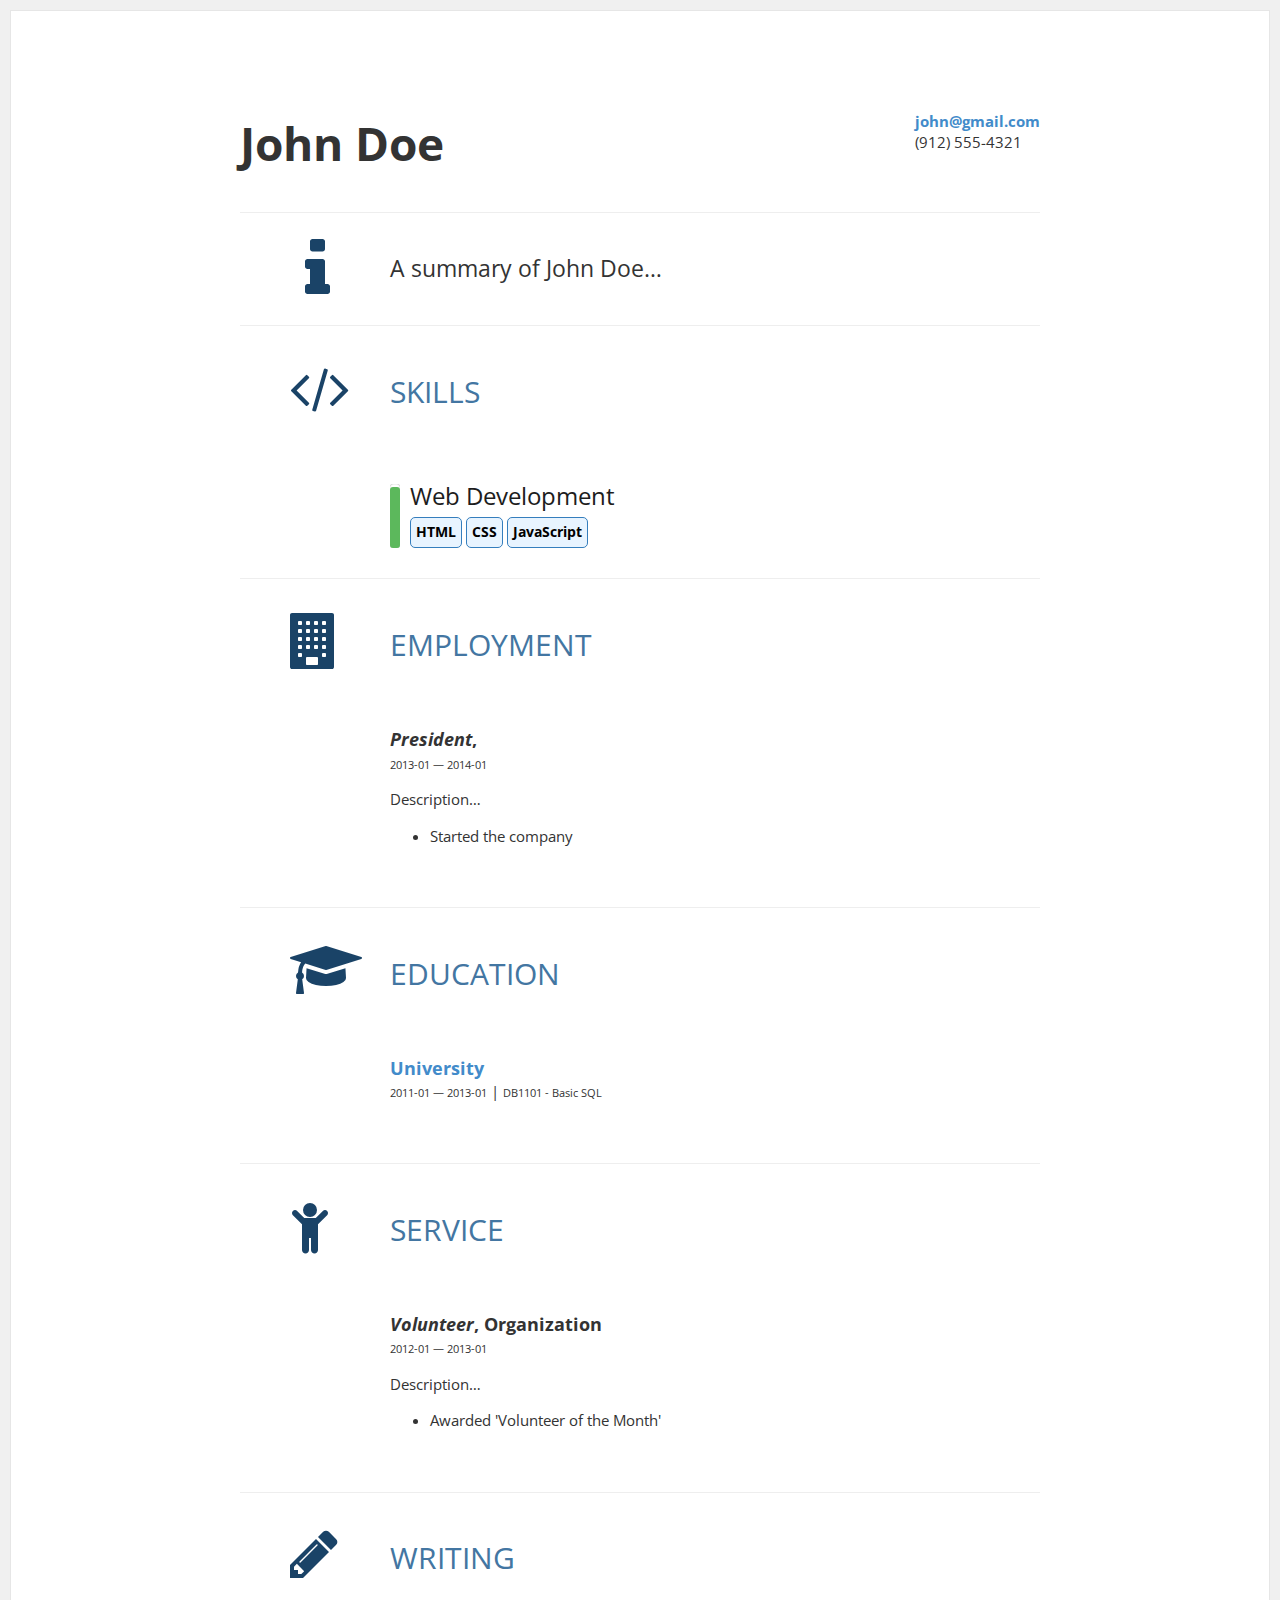
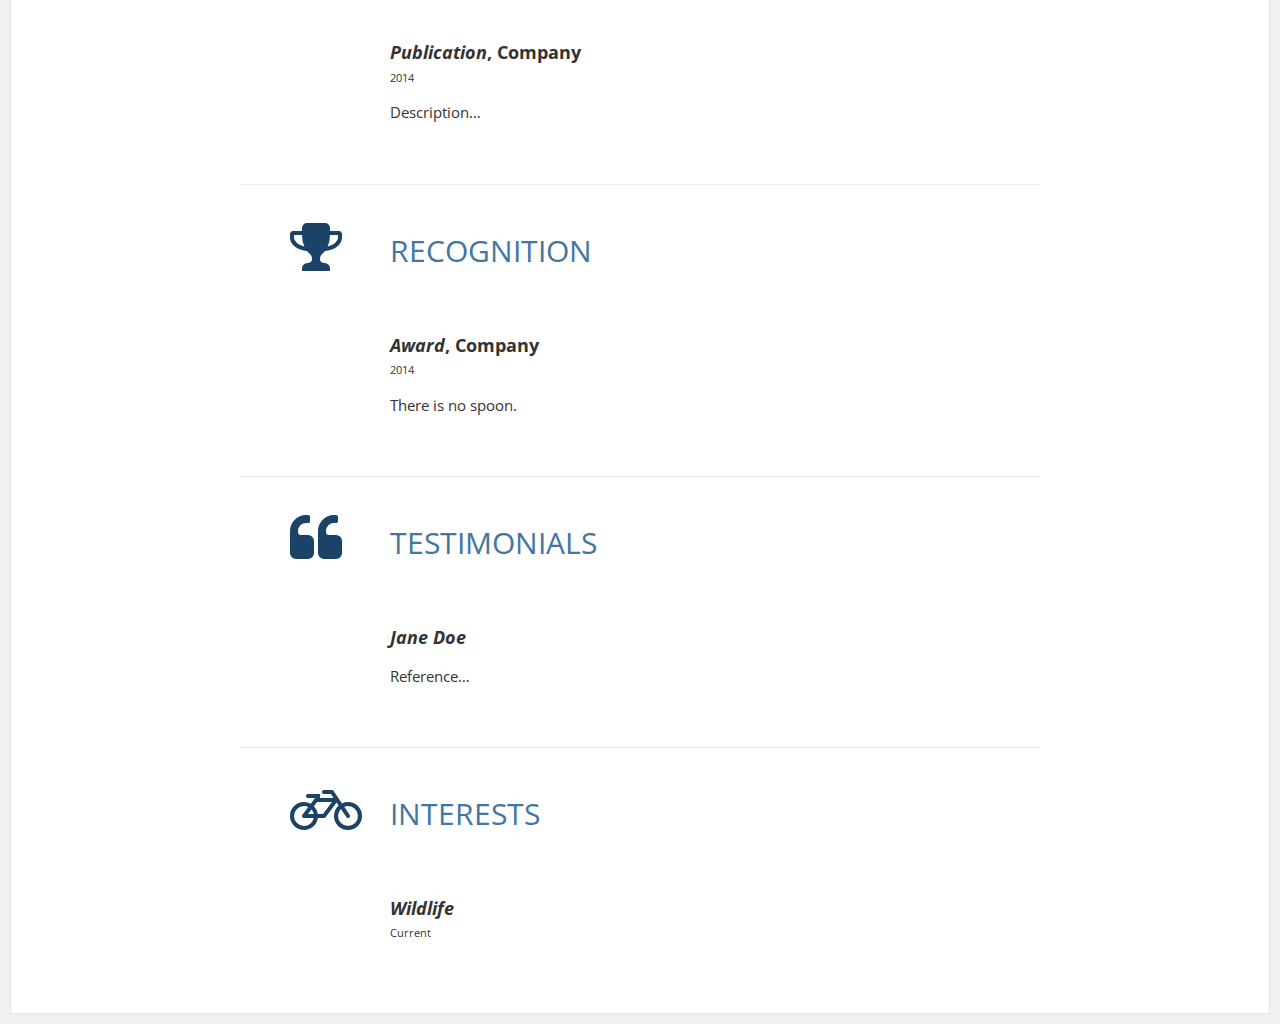
<file: json_files/out/rez.html>
<!DOCTYPE html>
<html>
    
    <head>
        <meta charset="utf-8">
        <title>John Doe</title>
        <link href='https://fonts.googleapis.com/css?family=Open+Sans:400,300,300italic,400italic,600,600italic,700,700italic'
        rel='stylesheet' type='text/css'>
        <link rel="stylesheet" href="https://maxcdn.bootstrapcdn.com/font-awesome/4.5.0/css/font-awesome.min.css">
        <style>
            * {
              box-sizing: border-box;
            }
            
            main {
              display: block;
            }
            
            body {
              font-size: 15px;
              color: #333;
              line-height: 1.42857143;
              background-color: #F0F0F0;
              margin: 0;
              padding: 0;
              font-family: 'Open Sans', 'Helvetica Neue', 'Helvetica', 'Segoe UI', 'Calibri', 'sans-serif';
            }
            
            /* Typical page borders are awkward when rendered to PDF. */
            body.pdf {
              background-color: #FFFFFF;
            }
            
            /* Adobe or wkhtmltopdf has issues with the <main> tag, so we use <div> for
            the PDF case, <main> for the HTML case, and style both via an ID. */
            #main {
              background-color: #FFF;
              margin: 10px;
              padding: 10px;
              border: 1px solid #E6E6E6;
            }
            
            body.pdf > #main {
              border: none;
            }
            
            #container > header {
              padding-top: 6em;
              padding-bottom: 1em;
            }
            
            body.pdf #container > header {
              padding: 0;
            }
            
            #main > #container > section {
              margin-left: 150px;
              position: relative;
              display: block;
            }
            
            section > div {
              margin-bottom: 60px;
            }
            
            span.fa
            {
              font-size: 56px;
              position: absolute;
              top: 37px;
              transform: translateY(-50%);
              left: -100px;
              color: #1a4367;
            }
            
            hr {
              margin-top: 20px;
              margin-bottom: 20px;
              border: 0;
              border-top: 1px solid #EEE;
            }
            
            .tenure, .keywords {
              font-size: 75%;
            }
            
            h1 {
              margin: 0;
              font-size: 46px;
              display: inline-block;
            }
            
            h2 {
              font-size: 30px;
              color: #4376a2;
              text-transform: uppercase;
              font-weight: normal;
              padding-top: 20px;
              margin-bottom: 60px;
            }
            
            h3 {
              margin-bottom: 0;
              font-size: 18px;
            }
            
            a, a:visited {
              color: #428BCA;
              text-decoration: none;
              font-weight: bold;
            }
            
            a:hover {
              text-decoration: underline;
            }
            
            .defunct {
              color: #989898;
              font-weight: bold;
            }
            
            #summary {
              font-size: 150%;
              margin-left: 0;
              padding: 20px 0;
            }
            
            #summary > p > strong {
              font-size: 1.25em;
            }
            
            #contact {
              float: right;
            }
            
            #summary > header > .fa-info {
              font-size: 70px;
              letter-spacing: 5px;
              text-transform: uppercase;
              font-weight: normal;
              top: 50%;
              left: -85px;
              transform: translateY(-50%);
            }
            
            #summary h2 {
              display: none;
            }
            
            
            .label-keyword {
              display: inline-block;
              background: #e8f4ff;
              color: black;
              font-size: 0.9em;
              padding: 5px;
              border: 1px solid #357ebd;
              border-radius: 5px;
              margin-top: 2px;
              font-weight: bold;
              text-align: center;
            }
            
            .notes {
              font-size: 10px;
              display: block;
              font-weight: normal;
              text-transform: uppercase;
            }
            
            .card-skills {
                position: relative;
            }
            .card-nested {
                min-height: 0;
                margin-bottom: 10px;
                border-width: 1px 0 0 0;
            }
            .card {
                background: #FFF;
                border-radius: 3px;
                padding: 10px;
            }
            
            .skill-level {
              border-radius: 3px;
              position: absolute;
              top: 10px;
              bottom: 10px;
              left: 0;
              width: 10px;
              box-shadow: inset 0 0 1px rgba(0, 0, 0, 0.5);
            }
            .skill-level .skill-progress {
              position: absolute;
              border-radius: 3px;
              bottom: 0;
              width: 100%;
              -webkit-transition: height 1s ease;
            }
            .skill-level .skill-progress.beginner {
              height: 50%;
              background: #e74c3c;
            }
            .skill-level .skill-progress.intermediate {
              height: 70%;
              background: #f1c40f;
            }
            .skill-level .skill-progress.advanced {
              height: 80%;
              background: #428bca;
            }
            .skill-level .skill-progress.master {
              height: 95%;
              background: #5cb85c;
            }
            .skill-info {
              margin-left: 10px;
            }
            @media (max-width: 480px) {
              .skill-info {
                margin-left: 20px;
              }
            }
            .skill-info > strong {
              font-weight: 400;
              font-size: 24px;
              color: #1d1d1d;
              line-height: 24px;
            }
            
            .list-unstyled {
              padding-left: 0;
              list-style: none;
            }
            
            .card-skills {
              position: relative;
            }
            
            .space-top {
                margin-top: 5px;
            }
            
            #container {
              max-width: 800px;
              margin: 0 auto;
            }
            
            #elevator-pitch {
              text-align: center;
              font-size: 24px;
              color: #BFC1C3;
              text-transform: uppercase;
              font-weight: normal;
            }
            
            .res-label {
              font-style: italic;
            }
        </style>
    </head>
    
    <body>
        <main id="main">
            <div id="container">
                <header>
                     <h1>John Doe</h1>
                    <div id="contact">
                        <div class="email"><a href="mailto:john@gmail.com">john@gmail.com</a>
                        </div>
                        <div class="phone">(912) 555-4321</div>
                    </div>
                </header>
                <hr>
                <section id="summary">
                    <header> <span class="fa fa-lg fa-info"></span> 
                         <h2>info</h2>

                    </header>A summary of John Doe…</section>
                <hr>
                <section id="skills">
                    <header>
                         <h2>Skills</h2>
                    </header> <span class="fa fa-lg fa-code"></span>
                    <ul class="list-unstyled">
                        <li class="card card-nested card-skills">
                            <div class="skill-level" rel="tooltip" title="Master" data-placement="left">
                                <div class="skill-progress master"></div>
                            </div>
                            <div class="skill-info"> <strong>Web Development</strong>
                                <div class="space-top labels">
                                    <div class="label label-keyword"> <span class="kw">HTML</span>
                                    </div>
                                    <div class="label label-keyword"> <span class="kw">CSS</span>
                                    </div>
                                    <div class="label label-keyword"> <span class="kw">JavaScript</span>
                                    </div>
                                </div>
                            </div>
                        </li>
                    </ul>
                </section>
                <hr>
                <section id="employment">
                    <header> <span class="fa fa-lg fa-building"></span> 
                         <h2>employment</h2>

                    </header>
                    <div>
                         <h3><em>President</em>,

    

    </h3> <span class="tenure">2013-01 — 2014-01</span>
                        <p>
                            <p>Description…</p>
                        </p>
                        <ul>
                            <li>Started the company</li>
                        </ul>
                    </div>
                </section>
                <hr>
                <section id="education">
                    <header> <span class="fa fa-lg fa-mortar-board"></span> 
                         <h2>education</h2>

                    </header>
                    <div>
                        
<h3>

<a href="https://institution.com/">University</a>

</h3>
<span class="tenure">2011-01 — 2013-01</span>| <span class="keywords">DB1101 - Basic SQL </span>
                    </div>
                </section>
                <hr>
                <section id="service">
                    <header> <span class="fa fa-lg fa-child"></span> 
                         <h2>service</h2>

                    </header>
                    <div>
                         <h3><em>Volunteer</em>,
      Organization
    </h3>
 <span class="tenure">2012-01 — 2013-01</span>

                        <p>
                            <p>Description…</p>
                        </p>
                        <ul>
                            <li>Awarded &#39;Volunteer of the Month&#39;</li>
                        </ul>
                    </div>
                </section>
                <hr>
                <section id="writing">
                    <header> <span class="fa fa-lg fa-pencil"></span> 
                         <h2>writing</h2>

                    </header>
                    <div>
                         <h3><em>Publication</em>,



      Company</h3> <span class="tenure">2014</span>
                        <p>Description…</p>
                    </div>
                </section>
                <hr>
                <section id="recognition">
                    <header> <span class="fa fa-lg fa-trophy"></span> 
                         <h2>recognition</h2>

                    </header>
                    <div>
                         <h3><em>Award</em>, Company</h3>
 <span class="tenure">2014</span>

                        <p>There is no spoon.</p>
                    </div>
                </section>
                <hr>
                <section id="testimonials">
                    <header> <span class="fa fa-lg fa-quote-left"></span> 
                         <h2>testimonials</h2>

                    </header>
                    <div>
                         <h3><em>Jane Doe</em></h3>

                        <p>Reference…</p>
                    </div>
                </section>
                <hr>
                <section id="interests">
                    <header> <span class="fa fa-lg fa-bicycle"></span> 
                         <h2>interests</h2>

                    </header>
                    <div>
                         <h3><em>Wildlife</em></h3>
 <span class="tenure">Current</span>

                    </div>
                </section>
            </div>
        </main>
    </body>

</html>
</file>
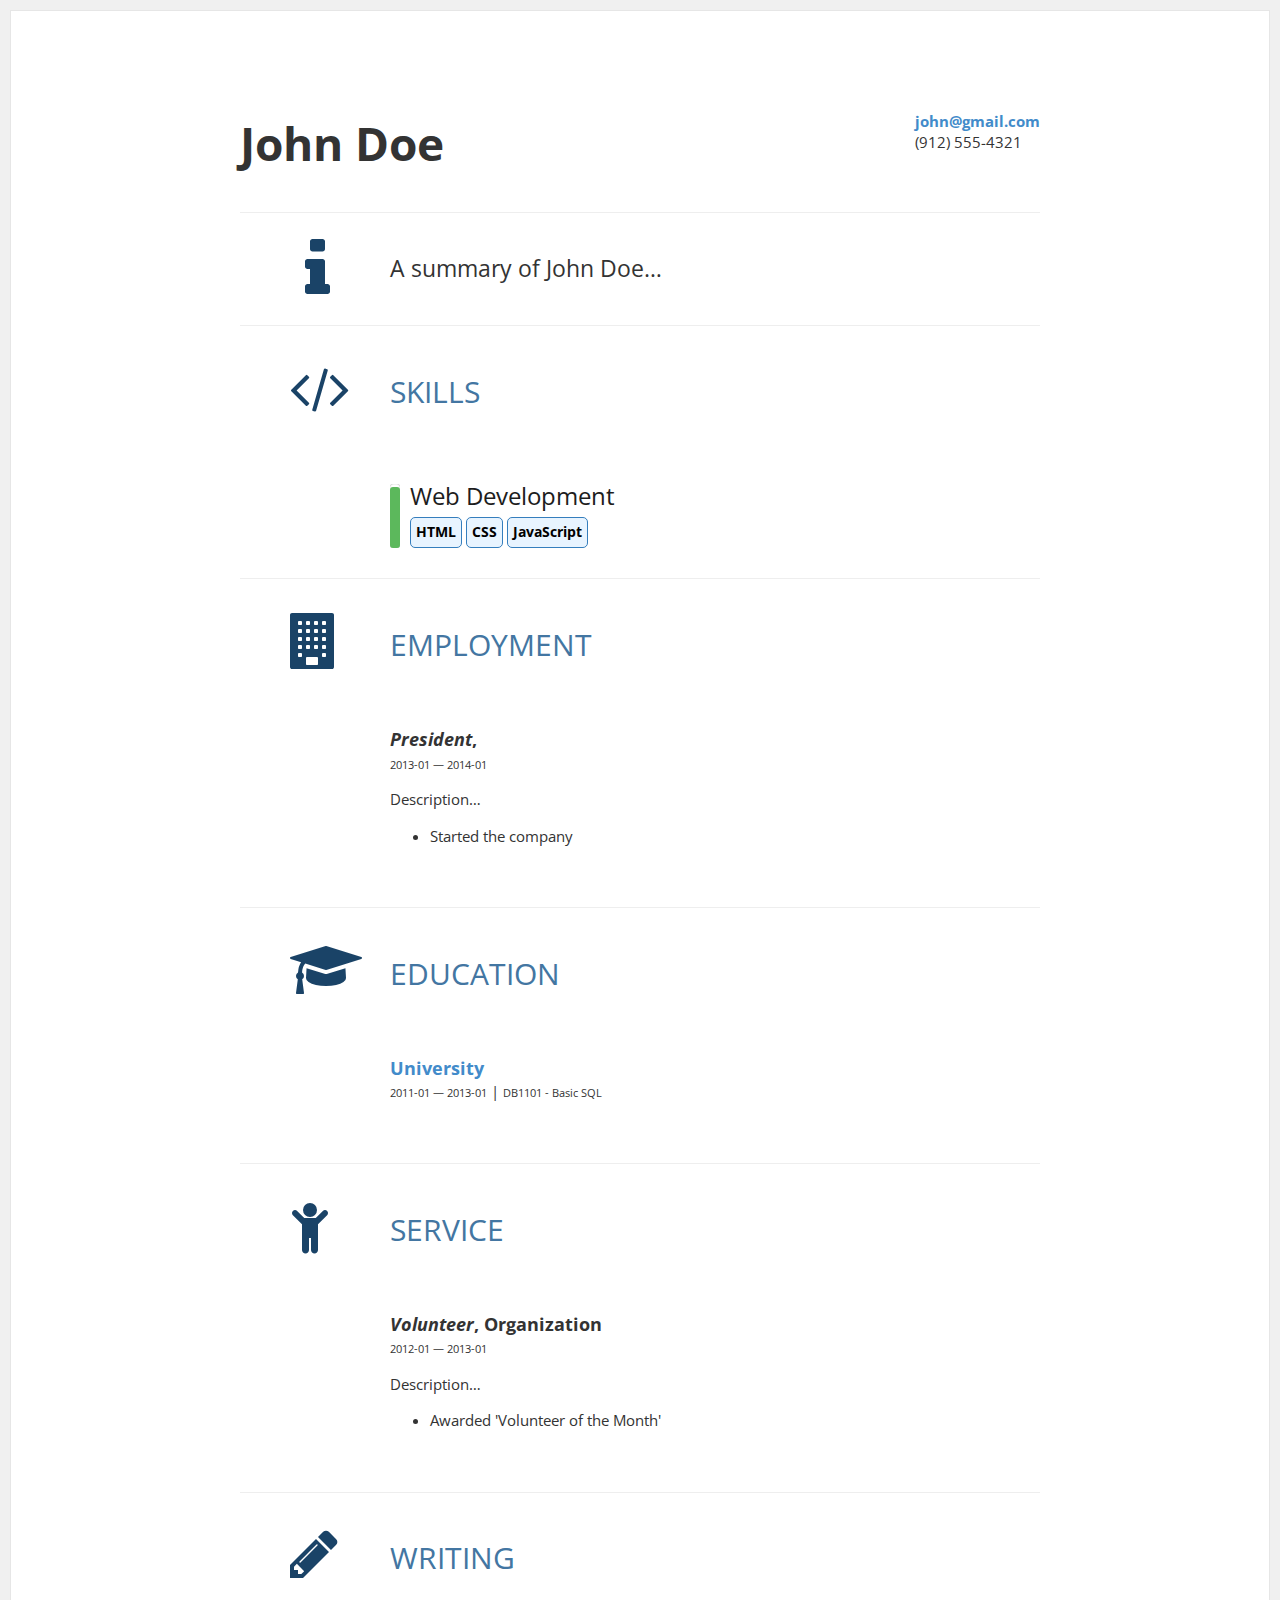
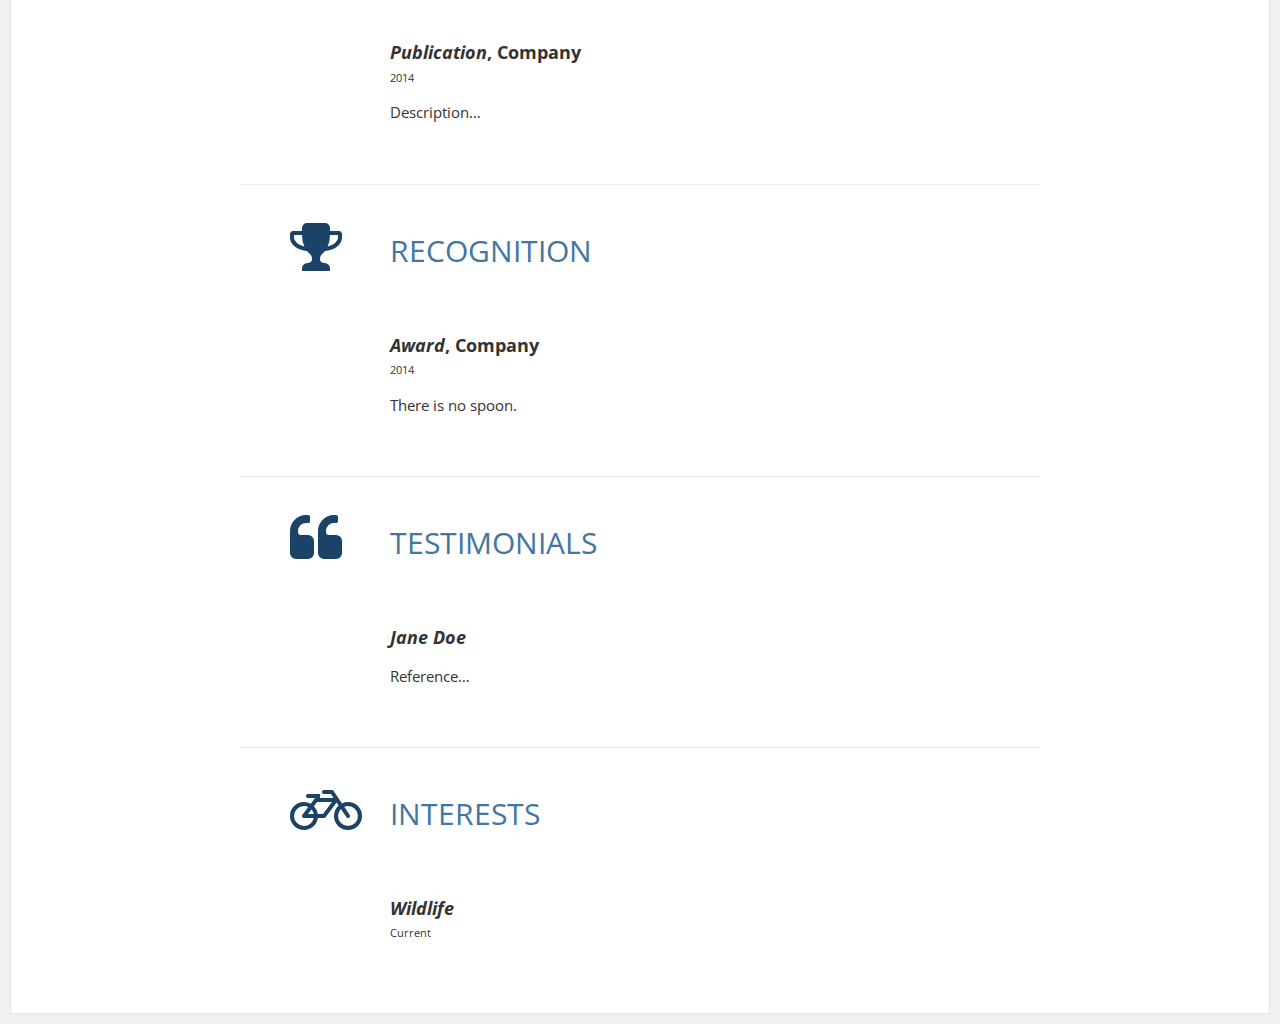
<file: json_files/out/rez.pdf.html>
<!DOCTYPE html>
<html>
  <head>
    <meta charset="utf-8">

    <title>John Doe</title>

    <link href='https://fonts.googleapis.com/css?family=Open+Sans:400,300,300italic,400italic,600,600italic,700,700italic' rel='stylesheet' type='text/css'>
    <link rel="stylesheet" href="https://maxcdn.bootstrapcdn.com/font-awesome/4.5.0/css/font-awesome.min.css">


    <style>
* {
  box-sizing: border-box;
}

main {
  display: block;
}

body {
  font-size: 15px;
  color: #333;
  line-height: 1.42857143;
  background-color: #F0F0F0;
  margin: 0;
  padding: 0;
  font-family: 'Open Sans', 'Helvetica Neue', 'Helvetica', 'Segoe UI', 'Calibri', 'sans-serif';
}

/* Typical page borders are awkward when rendered to PDF. */
body.pdf {
  background-color: #FFFFFF;
}

/* Adobe or wkhtmltopdf has issues with the <main> tag, so we use <div> for
the PDF case, <main> for the HTML case, and style both via an ID. */
#main {
  background-color: #FFF;
  margin: 10px;
  padding: 10px;
  border: 1px solid #E6E6E6;
}

body.pdf > #main {
  border: none;
}

#container > header {
  padding-top: 6em;
  padding-bottom: 1em;
}

body.pdf #container > header {
  padding: 0;
}

#main > #container > section {
  margin-left: 150px;
  position: relative;
  display: block;
}

section > div {
  margin-bottom: 60px;
}

span.fa
{
  font-size: 56px;
  position: absolute;
  top: 37px;
  transform: translateY(-50%);
  left: -100px;
  color: #1a4367;
}

hr {
  margin-top: 20px;
  margin-bottom: 20px;
  border: 0;
  border-top: 1px solid #EEE;
}

.tenure, .keywords {
  font-size: 75%;
}

h1 {
  margin: 0;
  font-size: 46px;
  display: inline-block;
}

h2 {
  font-size: 30px;
  color: #4376a2;
  text-transform: uppercase;
  font-weight: normal;
  padding-top: 20px;
  margin-bottom: 60px;
}

h3 {
  margin-bottom: 0;
  font-size: 18px;
}

a, a:visited {
  color: #428BCA;
  text-decoration: none;
  font-weight: bold;
}

a:hover {
  text-decoration: underline;
}

.defunct {
  color: #989898;
  font-weight: bold;
}

#summary {
  font-size: 150%;
  margin-left: 0;
  padding: 20px 0;
}

#summary > p > strong {
  font-size: 1.25em;
}

#contact {
  float: right;
}

#summary > header > .fa-info {
  font-size: 70px;
  /*letter-spacing: 5px; PDFs hate letter-spacing */
  text-transform: uppercase;
  font-weight: normal;
  top: 50%;
  left: -85px;
  transform: translateY(-50%);
}

#summary h2 {
  display: none;
}


.label-keyword {
  display: inline-block;
  background: #e8f4ff;
  color: black;
  font-size: 0.9em;
  padding: 5px;
  border: 1px solid #357ebd;
  border-radius: 5px;
  margin-top: 2px;
  font-weight: bold;
  text-align: center;
}

.notes {
  font-size: 10px;
  display: block;
  font-weight: normal;
  text-transform: uppercase;
}

.card-skills {
    position: relative;
}
.card-nested {
    min-height: 0;
    margin-bottom: 10px;
    border-width: 1px 0 0 0;
}
.card {
    background: #FFF;
    border-radius: 3px;
    padding: 10px;
}

.skill-level {
  border-radius: 3px;
  position: absolute;
  top: 10px;
  bottom: 10px;
  left: 0;
  width: 10px;
  box-shadow: inset 0 0 1px rgba(0, 0, 0, 0.5);
}
.skill-level .skill-progress {
  position: absolute;
  border-radius: 3px;
  bottom: 0;
  width: 100%;
  -webkit-transition: height 1s ease;
}
.skill-level .skill-progress.beginner {
  height: 50%;
  background: #e74c3c;
}
.skill-level .skill-progress.intermediate {
  height: 70%;
  background: #f1c40f;
}
.skill-level .skill-progress.advanced {
  height: 80%;
  background: #428bca;
}
.skill-level .skill-progress.master {
  height: 95%;
  background: #5cb85c;
}
.skill-info {
  margin-left: 10px;
}
@media (max-width: 480px) {
  .skill-info {
    margin-left: 20px;
  }
}
.skill-info > strong {
  font-weight: 400;
  font-size: 24px;
  color: #1d1d1d;
  line-height: 24px;
}

.list-unstyled {
  padding-left: 0;
  list-style: none;
}

.card-skills {
  position: relative;
}

.space-top {
    margin-top: 5px;
}

#container {
  max-width: 800px;
  margin: 0 auto;
}

#elevator-pitch {
  text-align: center;
  font-size: 24px;
  color: #BFC1C3;
  text-transform: uppercase;
  font-weight: normal;
}

.res-label {
  font-style: italic;
}
</style>


  </head>


  <body>
    <main id="main"> 
      <div id="container">
      <header>


        <h1>John Doe</h1>

        <div id="contact">
          <div class="email"><a href="mailto:john@gmail.com">john@gmail.com</a></div>
          <div class="phone">(912) 555-4321</div>
          
        </div>
      </header>




<hr>
<section id="summary">
    <header>
      <span class="fa fa-lg fa-info"></span>  <h2>info</h2>
    </header>
    A summary of John Doe…
</section>




<hr>
<section id="skills">
  <header>
  <h2>Skills</h2>
  </header>
  <span class="fa fa-lg fa-code"></span>
  <ul class="list-unstyled">
      <li class="card card-nested card-skills">
        <div class="skill-level" rel="tooltip" title="Master" data-placement="left">
          <div class="skill-progress master"></div>
        </div>
        <div class="skill-info">
          <strong>Web Development</strong>
          <div class="space-top labels">
                <div class="label label-keyword">
                  <span class="kw">HTML</span>
                </div>
                <div class="label label-keyword">
                  <span class="kw">CSS</span>
                </div>
                <div class="label label-keyword">
                  <span class="kw">JavaScript</span>
                </div>
          </div>
        </div>
      </li>
  </ul>
</section>










<hr>
<section id="employment">
    <header>
      <span class="fa fa-lg fa-building"></span>  <h2>employment</h2>
    </header>

<div>
  <h3><em>President</em>,
    
    </h3>
    <span class="tenure">2013-01 — 2014-01</span>
  <p><p>Description…</p>
</p>
  <ul>
    <li>Started the company</li>
  </ul>
</div>
</section>













<hr>
<section id="education">
    <header>
      <span class="fa fa-lg fa-mortar-board"></span>  <h2>education</h2>
    </header>
<div>
<h3>
<a href="https://institution.com/">University</a>
</h3>
<span class="tenure">2011-01 — 2013-01</span>
| <span class="keywords">DB1101 - Basic SQL </span>

</div>
</section>






















<hr>
<section id="service">
    <header>
      <span class="fa fa-lg fa-child"></span>  <h2>service</h2>
    </header>
    <div>
    <h3><em>Volunteer</em>,
      Organization
    </h3>
    <span class="tenure">2012-01 — 2013-01</span>
    <p><p>Description…</p>
</p>
    <ul>
      <li>Awarded &#39;Volunteer of the Month&#39;</li>
    </ul>
    </div>
</section>
<hr>
<section id="writing">
    <header>
      <span class="fa fa-lg fa-pencil"></span>  <h2>writing</h2>
    </header>
    <div>
    <h3><em>Publication</em>,

      Company</h3>
      <span class="tenure">2014</span>
      <p>Description…</p>

    </div>
</section>
<hr>
<section id="recognition">
    <header>
      <span class="fa fa-lg fa-trophy"></span>  <h2>recognition</h2>
    </header>
    <div>
    <h3><em>Award</em>, Company</h3>
    <span class="tenure">2014</span>
    <p>There is no spoon.</p>

    </div>
</section>
<hr>
<section id="testimonials">
    <header>
      <span class="fa fa-lg fa-quote-left"></span>  <h2>testimonials</h2>
    </header>
    <div>
    <h3><em>Jane Doe</em></h3>
    <p>Reference…</p>
    </div>
</section>
<hr>
<section id="interests">
    <header>
      <span class="fa fa-lg fa-bicycle"></span>  <h2>interests</h2>
    </header>
    <div>
    <h3><em>Wildlife</em></h3>
    <span class="tenure">Current</span>
    
    </div>
</section>

      </div>
    </main>
  </body>
</html>
</file>
